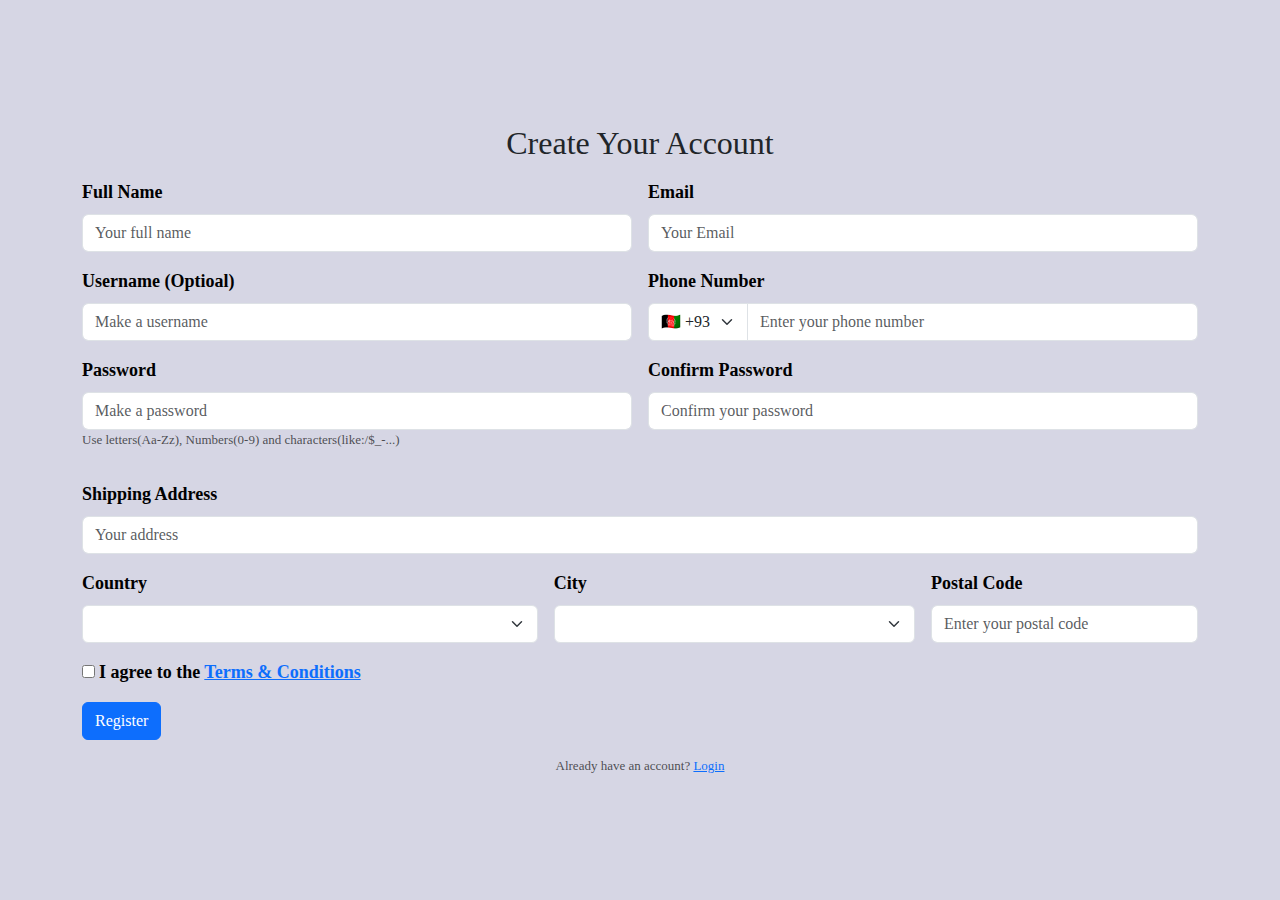
<file: Create Account/index.html>
<!DOCTYPE html>
<html lang="en">
<head>
    <meta charset="UTF-8">
    <meta name="viewport" content="width=device-width, initial-scale=1.0">

    <title>Create Account</title>
    <link href="https://cdn.jsdelivr.net/npm/bootstrap@5.3.3/dist/css/bootstrap.min.css" rel="stylesheet">
    
    <link rel="stylesheet" href="style.css">

</head>
<body>
  <div class="container">
    <h2 class="text-center my-3">Create Your Account</h2>
    <form class="row g-3">

      <div class="col-md-6">
        <label for="fullName" class="form-label">Full Name</label>
        <input type="text" class="form-control" id="fullName" placeholder="Your full name" required>
      </div>

      <div class="col-md-6">
        <label for="inputEmail4" class="form-label">Email</label>
        <input type="email" class="form-control" id="inputEmail4" placeholder="Your Email" required>
      </div>

      <div class="col-md-6">
        <label for="userName" class="form-label">Username (Optioal)</label>
        <input type="text" class="form-control" id="userName" placeholder="Make a username">
      </div>

      <div class="col-md-6">
        <label for="phone-number" class="form-label">Phone Number</label>
          <div class="input-group">
            <select class="form-select" id="country-code" style="max-width: 100px;">
              <option value="+93" data-country="Afghanistan">🇦🇫 +93</option>
              <option value="+1" data-country="United States">🇺🇸 +1</option>
              <option value="+91" data-country="India">🇮🇳 +91</option>
              <option value="+82" data-country="South Korea">🇰🇷 +82</option>
              <option value="+44" data-country="United Kingdom">🇬🇧 +44</option>
              <option value="+61" data-country="Australia">🇦🇺 +61</option>
            </select>
            <input type="tel" class="form-control" id="phone-number" placeholder="Enter your phone number" required>
        </div>
      </div>

      <div class="col-md-6">
        <label for="password" class="form-label">Password</label>
        <input type="password" class="form-control" id="password" placeholder="Make a password">
        <p>Use letters(Aa-Zz), Numbers(0-9) and characters(like:/$_-...)</p>
      </div>

      <div class="col-md-6">
        <label for="confirm-password" class="form-label">Confirm Password</label>
        <input type="password" class="form-control" id="confirm-password" placeholder="Confirm your password" required>
      </div>

      <div class="col-12">
        <label for="address" class="form-label">Shipping Address</label>
        <input type="text" class="form-control" id="address" placeholder="Your address" required>
      </div>

      <div class="col-md-5">
        <label for="country" class="form-label">Country</label>
        <select id="country" class="form-select" required>
          <option selected></option>
          <option>USA</option>
          <option>Afghanistan</option>
          <option>Korea</option>
          <option>...</option>
        </select>
      </div>

      <div class="col-md-4">
        <label for="city" class="form-label">City</label>
        <select id="city" class="form-select" required>
          <option></option>
          <option>New York</option>
          <option>Kabul</option>
          <option>Seol</option>
          <option>...</option>
        </select>
      </div>

      <div class="col-md-3">
        <label for="postal-code" class="form-label">Postal Code</label>
        <input type="text" class="form-control" id="postal-code" placeholder="Enter your postal code" required>
      </div>

      <div class="col-12">
        <input type="checkbox" id="terms" required>
        <label for="terms" class="form-check-label">I agree to the <a href="#">Terms & Conditions</a></label>  
      </div>
    
      <div class="col-12">
        <button type="submit" class="btn btn-primary">Register</button>
      </div>

      <div class="text-center mt-3">
        <p>Already have an account? <a href="#">Login</a></p>
      </div>
      
    </form>
  </div>

<script src="https://cdn.jsdelivr.net/npm/bootstrap@5.3.3/dist/js/bootstrap.bundle.min.js"></script>
</body>
</html>
</file>
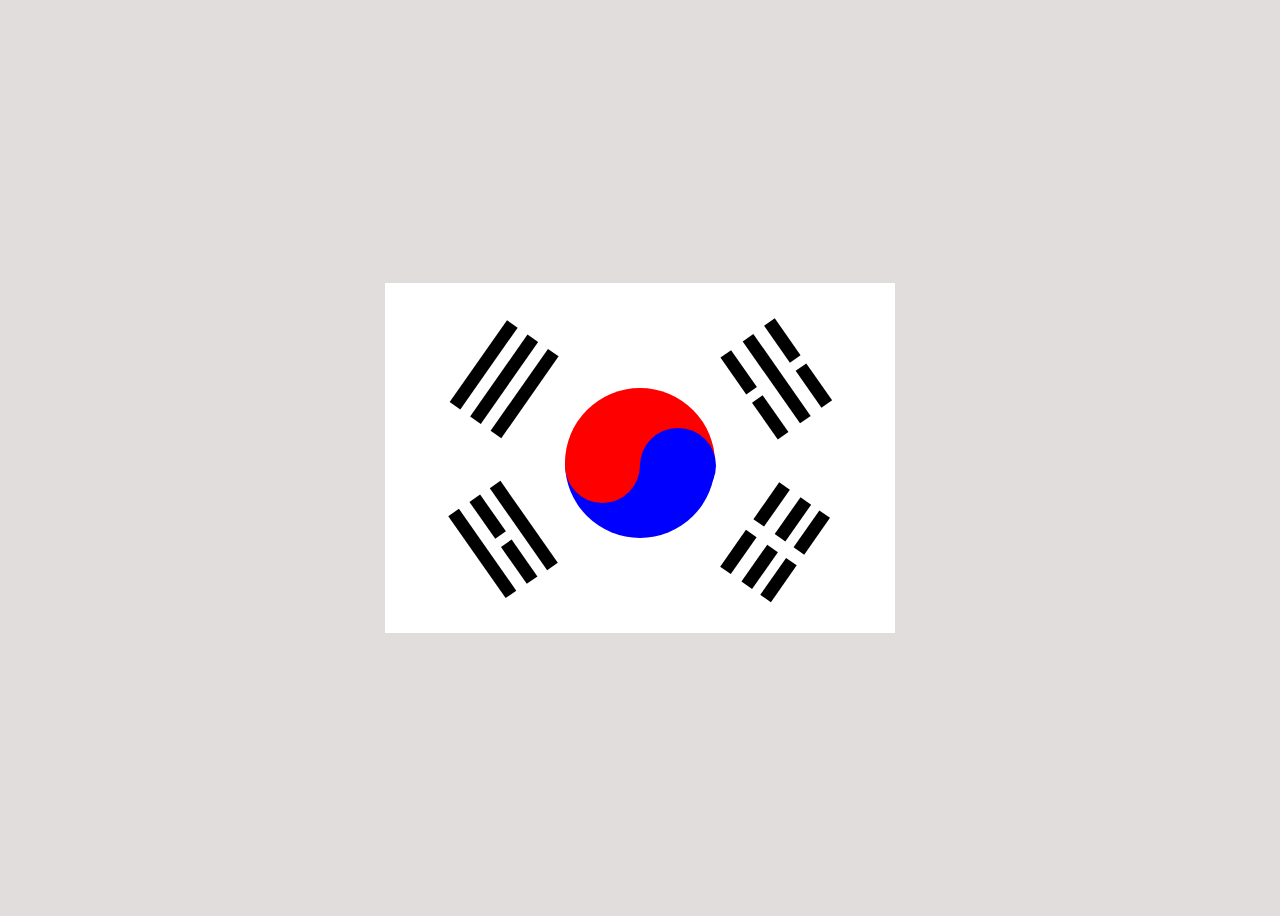
<file: Korea flag/index.html>
<!DOCTYPE html>
<html lang="en">
<head>
    <meta charset="UTF-8">
    <meta name="viewport" content="width=device-width, initial-scale=1.0">
    <title>Flag</title>
    <link rel="stylesheet" href="South_Korea_flag.css">
</head>
<body>
    
<div class="flag">
    <div class="rectangle-top-right">
        <div class="rectangle-top-right-1"></div>
        <div class="rectangle-top-right-2"></div>
        <div class="rectangle-top-right-3"></div>
    </div>

    <div class="rectangle_bottom_left">
        <div class="rectangle_bottom_left-1"></div>
        <div class="rectangle_bottom_left-2">
            <div class="rectangle_bottom_left-2-1"></div>
            <div class="rectangle_bottom_left-2-2"></div>
        </div>
        <div class="rectangle_bottom_left-3"></div>
    </div>

    <div class="yin-yang-circle">
        <div class="circle-top"></div>
        <div class="circle-bottom"></div>
    </div>

    <div class="rectangle_top_right">
        <div class="rectangle_top_right-1">
            <div class="rectangle_top_right-1-1"></div>
            <div class="rectangle_top_right-1-2"></div>
        </div>
        <div class="rectangle_top_right-2"></div>
        <div class="rectangle_top_right-3">
            <div class="rectangle_top_right-3-1"></div>
            <div class="rectangle_top_right-3-2"></div>
        </div>
    </div>

    <div class="rectangle_bottom_right">
        <div class="rectangle_bottom_right-1">
            <div class="rectangle_bottom_right-1-1"></div>
            <div class="rectangle_bottom_right-1-2"></div>
        </div>
        <div class="rectangle_bottom_right-2">
            <div class="rectangle_bottom_right-2-1"></div>
            <div class="rectangle_bottom_right-2-2"></div>
        </div>
        <div class="rectangle_bottom_right-3">
            <div class="rectangle_bottom_right-3-1"></div>
            <div class="rectangle_bottom_right-3-2"></div>
        </div>
    </div>
    

</div>
</body>
</html>
</file>
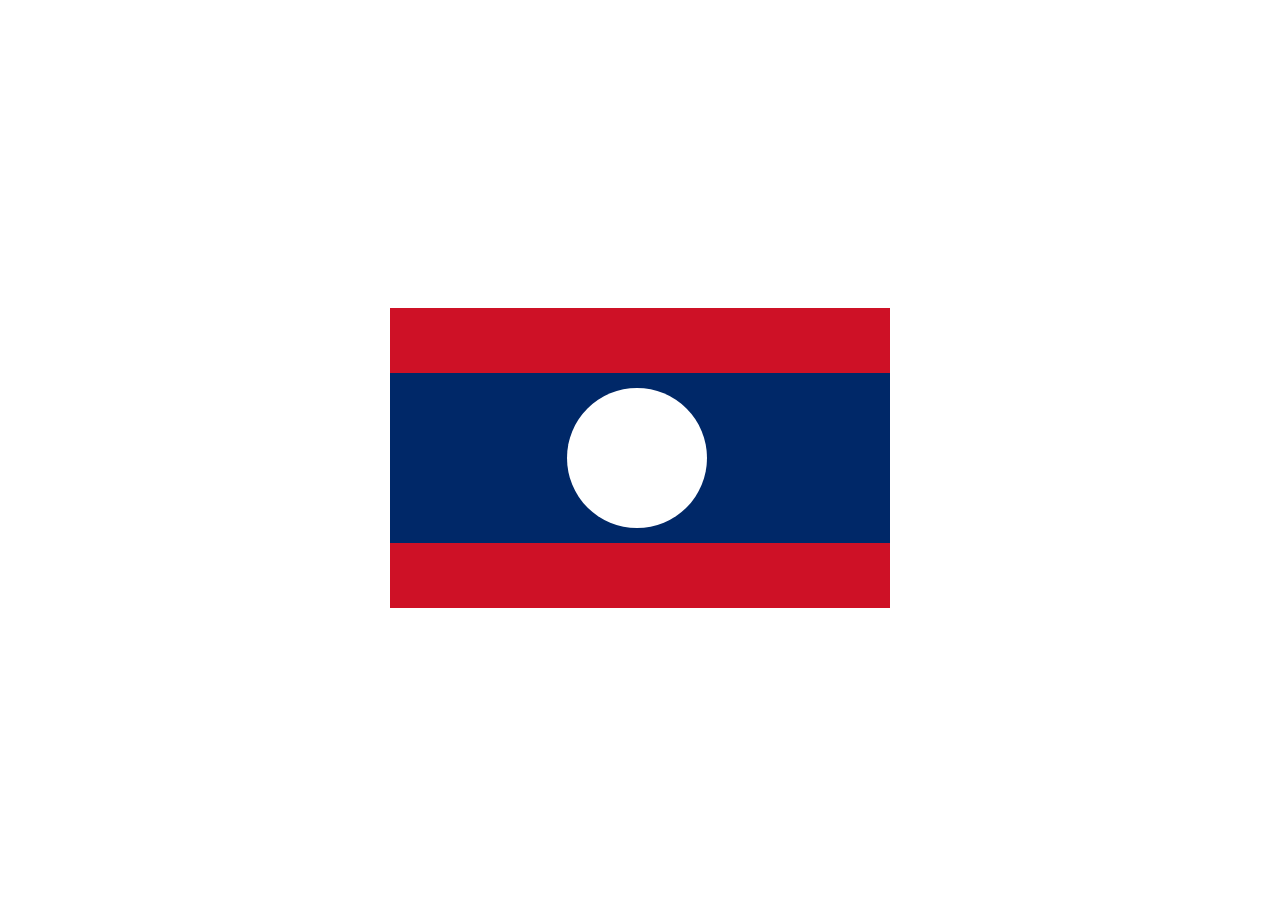
<file: Laos flag/index.html>
<!DOCTYPE html>
<html lang="en">
<head>
  <meta charset="UTF-8">
  <meta name="viewport" content="width=device-width, initial-scale=1.0">
  <title>Laos flag</title>
  <link rel="stylesheet" href="laos.css">
</head>
<body>
  <div class="red-box">
    <div class="blue-box">
        <div class="white-circle"></div>
    </div>
  </div>
</body>
</html>
</file>
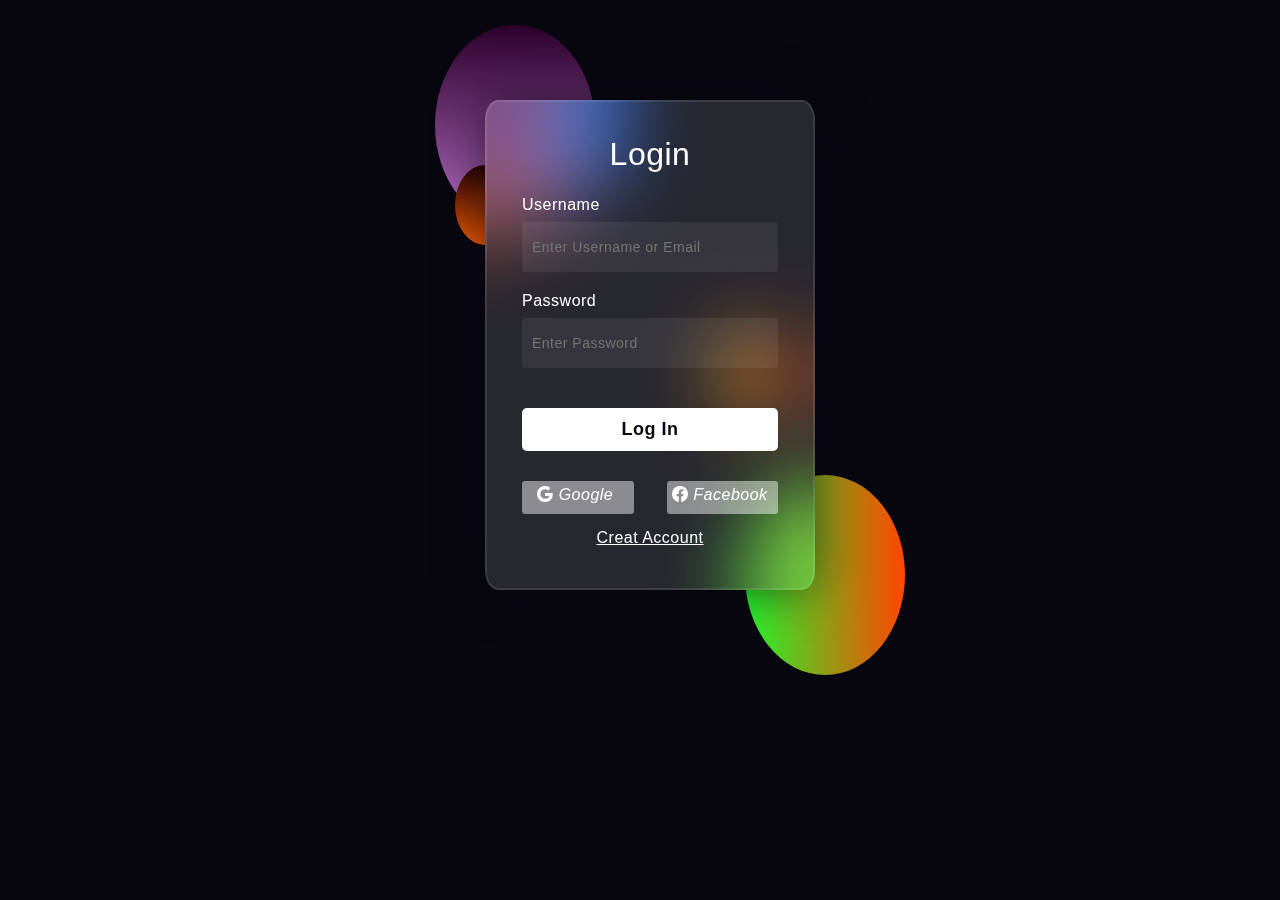
<file: Login form/index.html>
<!DOCTYPE html>
<html lang="en">
<head>
    <meta charset="UTF-8">
    <meta name="viewport" content="width=device-width, initial-scale=1.0">
    <title>Login</title>
    <link rel="stylesheet" href="login_tyle.css">
    <link rel="stylesheet" href="https://cdn.jsdelivr.net/npm/bootstrap-icons@1.11.3/font/bootstrap-icons.min.css">

</head>
<body>

    <div class="background">
        <div class="shape1">
            <div class="shape3"></div>
        <div class="shape4"></div>
        </div>
        <div class="shape2"></div>
        
        <div class="shape5"></div>
    
        <form action="">
            <h1>Login</h1>
            <label for="username">Username</label>
            <input type="text" name="username" id="username" placeholder="Enter Username or Email">
           
            <label for="password">Password</label>
            <input type="password" name="password" id="password" placeholder="Enter Password">
           
            <button>Log In</button>
            
            <div class="social">
                <div class="go"><i class="bi bi-google"> Google</i></div>
                <div class="fb"><i class="bi bi-facebook"> Facebook</i></div>
            </div>
            
            <div><a href="#" class="newaccount">Creat Account</a></div>
        </form>
    </div>


</body>
</html>
</file>
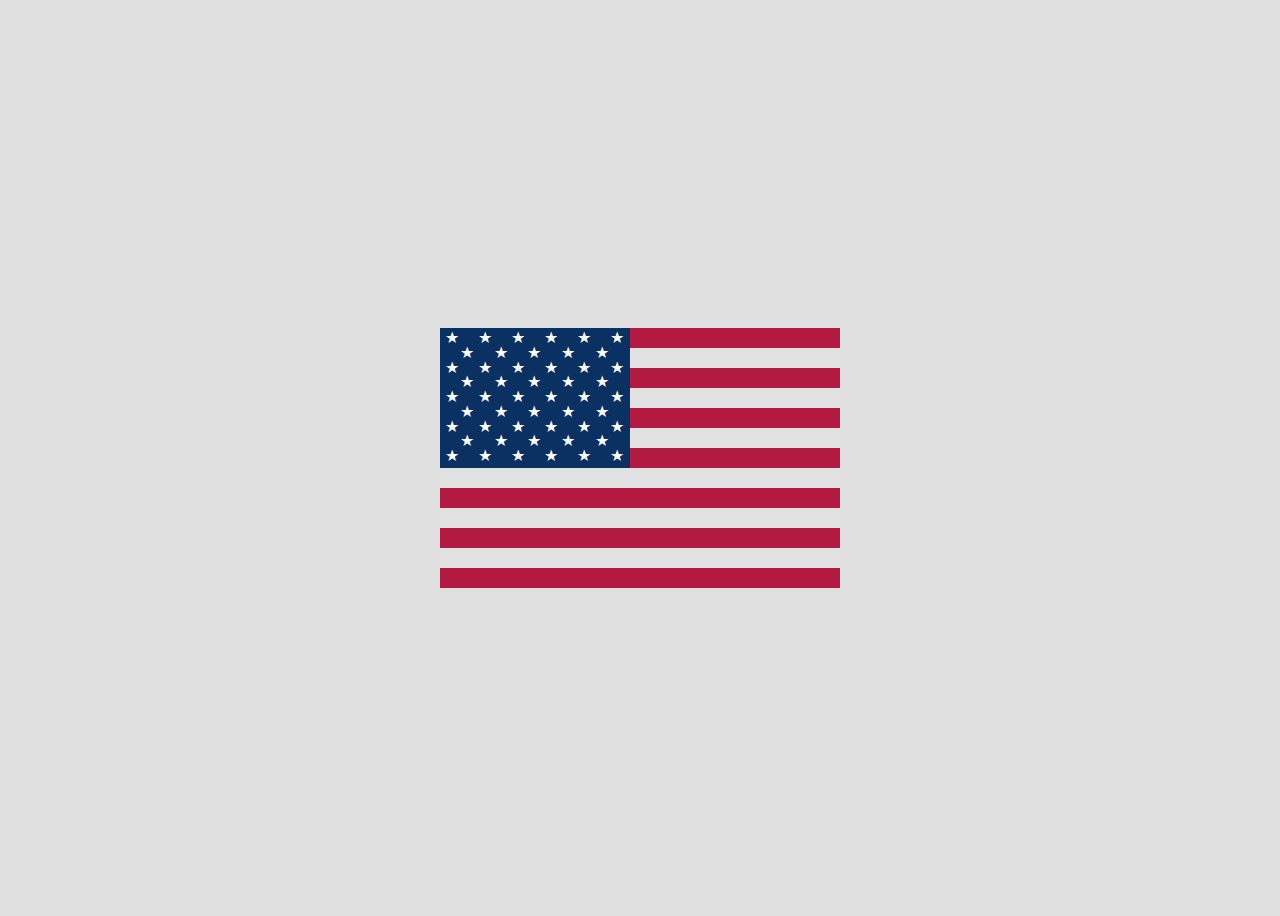
<file: USA flag/index.html>
<!DOCTYPE html>
<html lang="en">
<head>
    <meta charset="UTF-8">
    <meta http-equiv="X-UA-Compatible" content="IE=edge">
    <meta name="viewport" content="width=device-width, initial-scale=1.0">
    <title>ameica's flag</title>
    <link rel="stylesheet" href="us.css">
</head>
<body>
    <div class="container">
        <div class="box-red"></div>
        <div class="box-white"></div>
        <div class="box-red"></div>
        <div class="box-white"></div>
        <div class="box-red"></div>
        <div class="box-white"></div>
        <div class="box-red"></div>
        <div class="box-white"></div>
        <div class="box-red"></div>
        <div class="box-white"></div>
        <div class="box-red"></div>
        <div class="box-white"></div>
        <div class="box-red"></div>
        <div class="indigo">
            <div class="star-box-1">
                <div class="star">★</div>
                <div class="star">★</div>
                <div class="star">★</div>
                <div class="star">★</div>
                <div class="star">★</div>
                <div class="star">★</div>
            </div>
            <div class="star-box-2">
                <div class="star">★</div>
                <div class="star">★</div>
                <div class="star">★</div>
                <div class="star">★</div>
                <div class="star">★</div>
            </div>
            <div class="star-box-1">
                <div class="star">★</div>
                <div class="star">★</div>
                <div class="star">★</div>
                <div class="star">★</div>
                <div class="star">★</div>
                <div class="star">★</div>
            </div>
            <div class="star-box-2">
                <div class="star">★</div>
                <div class="star">★</div>
                <div class="star">★</div>
                <div class="star">★</div>
                <div class="star">★</div>
            </div>
            <div class="star-box-1">
                <div class="star">★</div>
                <div class="star">★</div>
                <div class="star">★</div>
                <div class="star">★</div>
                <div class="star">★</div>
                <div class="star">★</div>
            </div>
            <div class="star-box-2">
                <div class="star">★</div>
                <div class="star">★</div>
                <div class="star">★</div>
                <div class="star">★</div>
                <div class="star">★</div>
            </div>
            <div class="star-box-1">
                <div class="star">★</div>
                <div class="star">★</div>
                <div class="star">★</div>
                <div class="star">★</div>
                <div class="star">★</div>
                <div class="star">★</div>
            </div>
            <div class="star-box-2">
                <div class="star">★</div>
                <div class="star">★</div>
                <div class="star">★</div>
                <div class="star">★</div>
                <div class="star">★</div>
            </div>
            <div class="star-box-1">
                <div class="star">★</div>
                <div class="star">★</div>
                <div class="star">★</div>
                <div class="star">★</div>
                <div class="star">★</div>
                <div class="star">★</div>
            </div>
        </div>
    </div>
</body>
</html>
</file>
<file: Create Account/style.css>
* {
  margin: 0;
  padding: 0;
  box-sizing: border-box;
  font-family: 'Times New Roman', Times, serif;
}

body {
  display: flex;
  justify-content: center;
  align-items: center;
  background-color: rgba(80, 80, 139, 0.235);
  min-height: 100vh;
  background-size: cover;
  background-position: center;
/*background-color: rgba(45, 41, 41, 0.534);*/
}
form p, label{
  font-size: 13px;
  color: rgba(1, 1, 1, 0.668);
}
form label{
  color: rgb(1, 1, 1);
  font-weight: 600;
  font-size: 18px;
}
</file>
<file: Korea flag/South_Korea_flag.css>
body {
    display: flex;
    justify-content: center;
    align-items: center;
    min-height: 100vh;
    background-color: rgb(226, 221, 221);
}
/* flag code*/
.flag{
    background-color: white;
    height: 350px;
    width: 510px;
}
/* yin-yang logo(circles) 
we need to 3 circle one big 2 small(with color blue and red) */
.yin-yang-circle{
    width: 150px;
    height: 150px;
    background: linear-gradient(to top, blue 50%, red 50% );
    border-radius: 50%;
    position: relative;
    left: 180px;
    top: -135px;

}
.circle-top{
    background-color: red;
    height: 75px;
    width: 75px;
    border-radius: 50%;
    position: relative;
    top:40px;
    left: 0px;
    
}
.circle-bottom{
    background-color:blue;
    height: 75px;
    width: 75.5px;
    border-radius: 50%;
    position: relative;
    top: -35px;
    left: 75px;
}
/* three small rectangle(lines) top right side */
.rectangle-top-right{
    background-color: white;
    height: 120px;
    width: 100px;
    transform: rotate(35deg);
    position: relative;
    left: 70px;
    top: 35px;
}
.rectangle-top-right-1{
    background-color:black;
    height: 13px;
    width: 100px;
    transform: rotate(-90deg);
    position: relative;
    top: 55px;
    right: 25px;
}
.rectangle-top-right-2{
    background-color:black;
    height: 13px;
    width: 100px;
    transform: rotate(-90deg);
    position: relative;
    top: 42px;
    
}
.rectangle-top-right-3{
    background-color:black;
    height: 13px;
    width: 100px;
    transform: rotate(-90deg);
    position: relative;
    top: 29px;
    right: -25px;
}

/* five small rectangle(lines) bottom left side */
.rectangle_bottom_left{
    background-color: white;
    height: 120px;
    width: 100px;
    transform: rotate(-35deg);
    position: relative;
    left: 60px;
    top: 65px;
}
.rectangle_bottom_left-1{
    background-color:black;
    height: 13px;
    width: 100px;
    transform: rotate(-90deg);
    position: relative;
    top: 67px;
    right: 25px;
}
.rectangle_bottom_left-2-1{
    background-color:black;
    height: 13px;
    width: 45px;
    transform: rotate(-90deg);
    position: relative;
    top: 27px;
    left: 28px;        
}
.rectangle_bottom_left-2-2{
    background-color:black;
    height: 13px;
    width: 45px;
    transform: rotate(-90deg);
    position: relative;
    top: 69.3px;
    left: 28px;
}
.rectangle_bottom_left-3{
    background-color:black;
    height: 13px;
    width: 100px;
    transform: rotate(-90deg);
    position: relative;
    top: 29px;
    right: -25px;
}

/* five small rectangle(lines) top right side */
.rectangle_top_right{
    background-color: white;
    height: 120px;
    width: 100px;
    transform: rotate(-35deg);
    position: relative;
    left: 340px;
    top: -355px;
}
.rectangle_top_right-1-1{/* 2 first smaller line*/
    background-color:black;
    height: 13px;
    width: 45px;
    transform: rotate(-90deg);
    position: relative;
    top: 27px;
    left: 55px;        
}
.rectangle_top_right-1-2{
    background-color:black;
    height: 13px;
    width: 45px;
    transform: rotate(-90deg);
    position: relative;
    top: 69.3px;
    left: 55px;
}

.rectangle_top_right-2{
    background-color:black;
    height: 13px;
    width: 100px;
    transform: rotate(-90deg);
    position: relative;
    top: 29px;
    left: 1px;
}

.rectangle_top_right-3-1{ /* 2 second smaller line*/
    background-color:black;
    height: 13px;
    width: 45px;
    transform: rotate(-90deg);
    position: relative;
    top: -11px;
    left: 1px;        
}
.rectangle_top_right-3-2{
    background-color:black;
    height: 13px;
    width: 45px;
    transform: rotate(-90deg);
    position: relative;
    top: 31px;
    left: 1px;
}

/* five small rectangle(lines) bottom right side */
.rectangle_bottom_right{
    background-color: white;
    height: 120px;
    width: 100px;
    transform: rotate(35deg);
    position: relative;
    left: 341.5px;
    top: -310px;
}
.rectangle_bottom_right-1-1{/* 2 first smaller line*/
    background-color:black;
    height: 13px;
    width: 45px;
    transform: rotate(-90deg);
    position: relative;
    top: 25px;
    left: 1px;        
}
.rectangle_bottom_right-1-2{
    background-color:black;
    height: 13px;
    width: 45px;
    transform: rotate(-90deg);
    position: relative;
    top: 70px;
    left: 1px;
}

.rectangle_bottom_right-2-1{ /* 2 second smaller line*/
    background-color:black;
    height: 13px;
    width: 45px;
    transform: rotate(-90deg);
    position: relative;
    top: -1px;
    left: 26.5px;        
}
.rectangle_bottom_right-2-2{
    background-color:black;
    height: 13px;
    width: 45px;
    transform: rotate(-90deg);
    position: relative;
    top: 44px;
    left: 26.5px;
}

.rectangle_bottom_right-3-1{ /* 2 third smaller line*/
    background-color:black;
    height: 13px;
    width: 45px;
    transform: rotate(-90deg);
    position: relative;
    top: -27px;
    left: 50px;        
}
.rectangle_bottom_right-3-2{
    background-color:black;
    height: 13px;
    width: 45px;
    transform: rotate(-90deg);
    position: relative;
    top: 18px;
    left: 50px;
}
</file>
<file: Login form/login_tyle.css>
@media (max-width:500px) {
    .background{
        display: flex;
    }   
}
*{
    box-sizing: border-box;
    
}
body{
    background-color: #080710;
    font-family: 'Segoe UI', Tahoma, Geneva, Verdana, sans-serif;
    
}
.background{
    display: flex;
    justify-content:center;
    align-items:center;
    margin-left: -360px;
    margin-top: 100px;
    
}
.shape1{
    width: 160px;
    height: 200px;
    border-radius: 50%;
    background: linear-gradient(rgb(44, 1, 44),rgb(180, 111, 196));
    position: relative;
    left: 330px;
    top: -220px;    
}
.shape2{
    width: 160px;
    height: 200px;
    border-radius: 50%;
    background: linear-gradient(to left,orangered,#23f62d);
    position: relative;
    left: 480px;
    top: 230px;
}
.shape3{
    width: 60px;
    height: 80px;
    border-radius: 50%;
    background: linear-gradient(rgb(37, 0, 4),rgb(245, 91, 1));
    position: relative;
    left: 20px;
    top: 140px;
    
}
.shape4{
    width: 60px;
    height: 80px;
    border-radius: 50%;
    background: linear-gradient(to left,rgb(0, 60, 255),#23b3f6);
    position: relative;
    left: 130px;
    top: -5px;
}
.shape5{
    width: 60px;
    height: 80px;
    border-radius: 50%;
    background: linear-gradient(to left,rgb(255, 0, 0),rgb(251, 255, 0));
    position: relative;
    right: -300px;
    top: 30px;
}
form{
    height: 490px;
    width: 330px;
    background-color: rgba(255, 255, 255, 0.13);
    border-radius: 4%;
    backdrop-filter: blur(40px);
    border: 2px solid rgba(255, 255, 255, 0.1);
    box-shadow: 0 0 48px rgba(8, 7, 16, 0.6);
    padding: 30px 35px;
}
form *{
    color: #ffff;
    letter-spacing: 0.5px;
    outline: none;
    border: none;
}
h1{
    font-size: 32px;
    font-weight: 500;
    line-height: 42px;
    text-align: center;
    margin-top: 1px;
}
label{
    display: block;
    margin-top: 20px;
    font-size: 16px;
    font-weight: 500;
}
input{
    display: block;
    height: 50px;
    width: 100%;
    background-color: rgba(255, 255, 255, 0.07);
    border-radius: 3px;
    padding: 0 10px;
    margin-top: 8px;
    font-size: 14px;
    font-weight: 300;
}
button{
    margin-top: 40px;
    width: 100%;
    height: 10%;
    background-color: #fff;
    color: #080710;
    padding: 10px 0;
    font-size: 18px;
    font-weight: 600;
    border-radius: 5px;
    cursor: pointer;
}
.social{
    margin-top: 30px;
    display: flex;
}
.social div{
    width: 150px;
    border-radius: 3px;
    padding: 5px 10px 10px 5px;
    background-color: rgba(255, 255, 255, 0.27);
    color: #eaf8fb;
    text-align: center;
}
.social div{
    background-color: rgba(255, 255, 255, 0.47);
}
.fb{
    margin-left: 33px;
}
.newaccount{
    display: block;
    margin-top: 15px;
    text-align: center;
}
</file>
<file: USA flag/us.css>
body{
    display: flex;
    justify-content: center;
    align-items: center;
    min-height: 100vh;
    background-color:rgb(224, 224, 224) ;
}
.container{
    width: 400px;
    height: 260px;
}
.box-red{
    height: 20px;
    width: 400px;
    background-color: rgb(179, 26, 66);
}
.box-white{
    height: 20px;
    width: 400px;
    background-color: rgb(225, 225, 225);
}
.indigo{
    position: relative;
    bottom: 260px;
    background-color: rgb(10, 49, 97);
    height:140px ;
    width: 190px;
}
.star{
    color: white;
    margin-left: 5px;
    margin-right: 5px;
    margin-top: 0.3px;
    margin-bottom: -0.6px;
    height: 15px;
    width: 15px
}
.star-box-1{
    display: flex;
    justify-content: space-between;
}
.star-box-2{
    display: flex;
    justify-content: space-evenly;
    margin-left: 6px;
    margin-right: 6px;
 
}
</file>
<file: Laos flag/laos.css>
body{
    display: flex;
    justify-content: center;
    align-items: center;
    min-height: 100vh;
}
.red-box{
    background-color:  #CE1126;
    width: 500px;
    height: 300px;
}
.blue-box{
    background-color: #002868;
    width: 500px;
    height: 170px;
    position: relative;
    top: 65px;
}
.white-circle{
    background-color: #FFFFFF;
    width: 140px;
    height: 140px;
    position: relative;
    top: 15px;
    left: 177px;
    border-radius: 50%;
}
</file>
